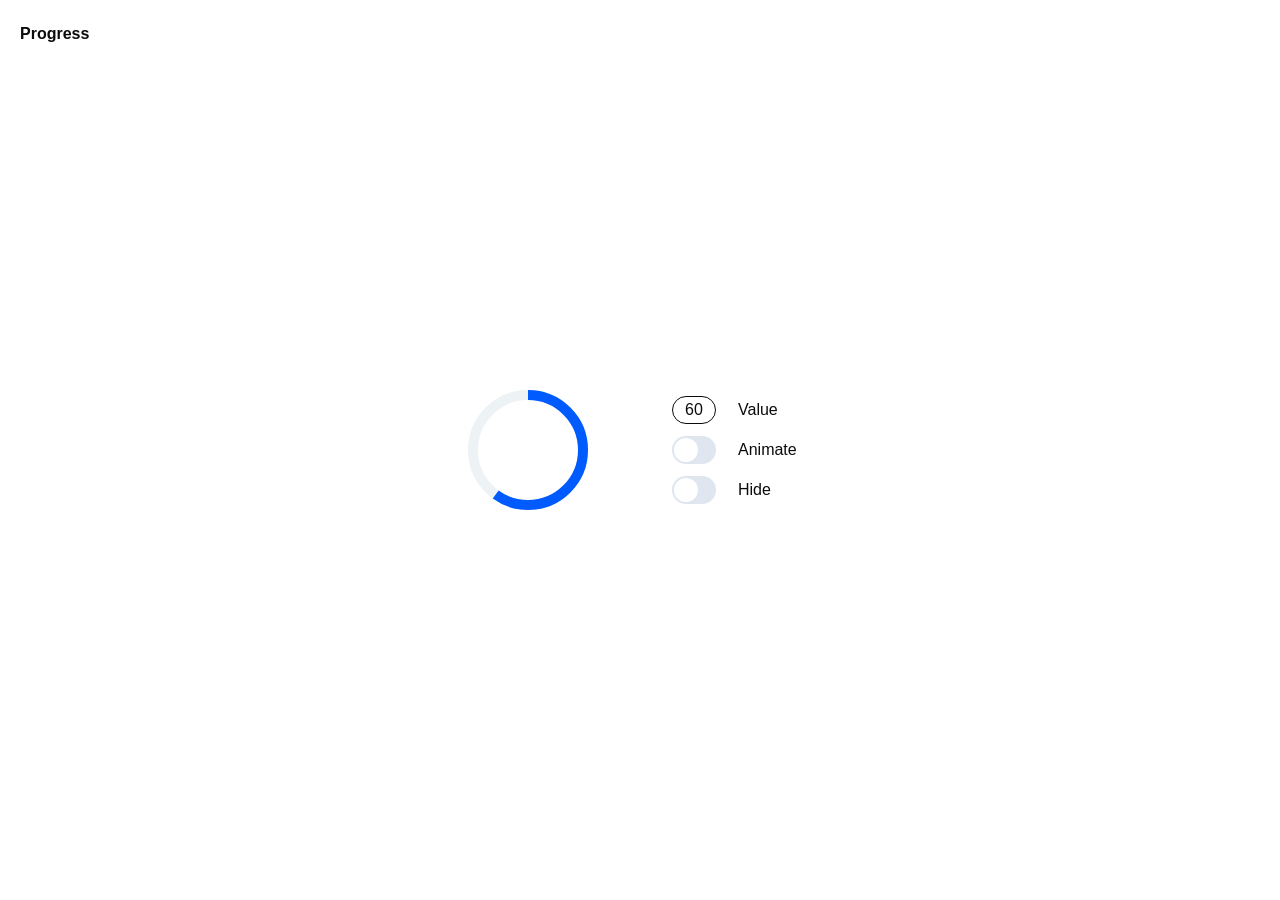
<file: index.html>
<!doctype html>
<html lang="en">
  <head>
    <meta charset="UTF-8">
    <meta name="viewport" content="width=device-width, initial-scale=1, viewport-fit=cover">
    <meta name="description" content="Reusable circular Progress component built with vanilla JavaScript, HTML and CSS.">
    <meta name="color-scheme" content="light">
    <title>Progress</title>
    <link rel="icon" href="data:,">
    <link rel="stylesheet" href="./progress.css">
    <link rel="stylesheet" href="./styles.css">
    <script src="./progress.js" defer></script>
    <script src="./app.js" defer></script>
  </head>
  <body>
    <h1 class="page-title">Progress</h1>

    <main class="demo">
      <div class="progress-slot" id="progress"></div>

      <section class="controls" aria-label="Progress controls">
        <label class="control" for="value">
          <input class="value-input" id="value" type="number" min="0" max="100"
            step="any" inputmode="decimal" value="60" autocomplete="off"
            aria-describedby="value-hint">
          <span>Value</span>
        </label>
        <span class="visually-hidden" id="value-hint">A number from 0 to 100.</span>

        <label class="control" for="animate">
          <span class="switch">
            <input class="switch__input" id="animate" type="checkbox" role="switch">
            <span class="switch__track" aria-hidden="true"></span>
          </span>
          <span>Animate</span>
        </label>

        <label class="control" for="hide">
          <span class="switch">
            <input class="switch__input" id="hide" type="checkbox" role="switch">
            <span class="switch__track" aria-hidden="true"></span>
          </span>
          <span>Hide</span>
        </label>
      </section>
    </main>
  </body>
</html>
</file>
<file: progress.css>
.progress {
  width: var(--progress-size, 120px);
  height: var(--progress-size, 120px);
}

.progress[hidden] {
  display: none;
}

.progress__ring {
  display: block;
  width: 100%;
  height: 100%;
  overflow: visible;
  transform-origin: center;
}

.progress__track,
.progress__arc {
  fill: none;
  stroke-width: 10;
}

.progress__track {
  stroke: var(--progress-track-color, #edf2f5);
}

.progress__arc {
  stroke: var(--progress-color, #005bff);
  stroke-linecap: butt;
}

.progress--animated .progress__ring {
  animation: progress-rotate var(--progress-duration, 1.4s) linear infinite;
}

.progress[hidden] .progress__ring {
  animation-play-state: paused;
}

@keyframes progress-rotate {
  from { transform: rotate(0deg); }
  to { transform: rotate(360deg); }
}

@media (prefers-reduced-motion: reduce) {
  .progress--animated .progress__ring {
    animation-duration: var(--progress-reduced-duration, 4s);
  }
}
</file>
<file: styles.css>
* {
  box-sizing: border-box;
}

body {
  margin: 0;
  min-width: 280px;
  color: #0b0b0c;
  background: #fff;
  font-family: Arial, Helvetica, sans-serif;
  font-size: 16px;
  -webkit-text-size-adjust: 100%;
}

.page-title {
  position: absolute;
  top: calc(24px + env(safe-area-inset-top, 0px));
  left: calc(20px + env(safe-area-inset-left, 0px));
  margin: 0;
  font-size: 16px;
  font-weight: 600;
  line-height: 20px;
}

.demo {
  display: flex;
  flex-direction: column;
  align-items: center;
  justify-content: center;
  gap: 90px;
  min-height: 100vh;
  min-height: 100svh;
  padding: calc(52px + env(safe-area-inset-top, 0px)) 20px
    calc(84px + env(safe-area-inset-bottom, 0px));
}

.progress-slot {
  flex: 0 0 120px;
  width: 120px;
  height: 120px;
}

.controls {
  display: grid;
  flex: 0 0 auto;
  gap: 12px;
  width: 140px;
}

.control {
  display: flex;
  align-items: center;
  gap: 22px;
  min-height: 28px;
  line-height: 20px;
  cursor: pointer;
  -webkit-tap-highlight-color: transparent;
}

.value-input {
  flex: 0 0 44px;
  width: 44px;
  height: 28px;
  padding: 0 3px;
  border: 1px solid #0b0b0c;
  border-radius: 16px;
  color: inherit;
  background: #fff;
  font: inherit;
  font-size: 16px;
  line-height: normal;
  text-align: center;
  appearance: textfield;
  -moz-appearance: textfield;
}

.value-input::-webkit-inner-spin-button,
.value-input::-webkit-outer-spin-button {
  margin: 0;
  -webkit-appearance: none;
}

.value-input:focus-visible,
.switch__input:focus-visible + .switch__track {
  outline: 2px solid #005bff;
  outline-offset: 4px;
}

.switch {
  position: relative;
  display: block;
  flex: 0 0 44px;
  width: 44px;
  height: 28px;
}

.switch__input {
  position: absolute;
  z-index: 1;
  inset: 0;
  width: 100%;
  height: 100%;
  margin: 0;
  opacity: 0;
  cursor: pointer;
}

.switch__track {
  position: absolute;
  inset: 0;
  border-radius: 16px;
  background: #dfe6f0;
  transition: background-color 160ms ease;
}

.switch__track::after {
  position: absolute;
  top: 2px;
  left: 2px;
  width: 24px;
  height: 24px;
  border-radius: 50%;
  background: #fff;
  content: '';
  transition: transform 160ms ease;
}

.switch__input:checked + .switch__track {
  background: #005bff;
}

.switch__input:checked + .switch__track::after {
  transform: translateX(16px);
}

.visually-hidden {
  position: absolute;
  width: 1px;
  height: 1px;
  padding: 0;
  overflow: hidden;
  clip: rect(0, 0, 0, 0);
  white-space: nowrap;
  border: 0;
}

@media (orientation: landscape) {
  .demo {
    flex-direction: row;
    gap: clamp(32px, 15vw, 84px);
    padding: calc(56px + env(safe-area-inset-top, 0px))
      calc(24px + env(safe-area-inset-right, 0px))
      calc(56px + env(safe-area-inset-bottom, 0px))
      calc(24px + env(safe-area-inset-left, 0px));
  }
}

@media (orientation: portrait) and (max-height: 500px) {
  .demo {
    gap: 32px;
  }
}

@media (prefers-reduced-motion: reduce) {
  .switch__track,
  .switch__track::after {
    transition: none;
  }
}
</file>
